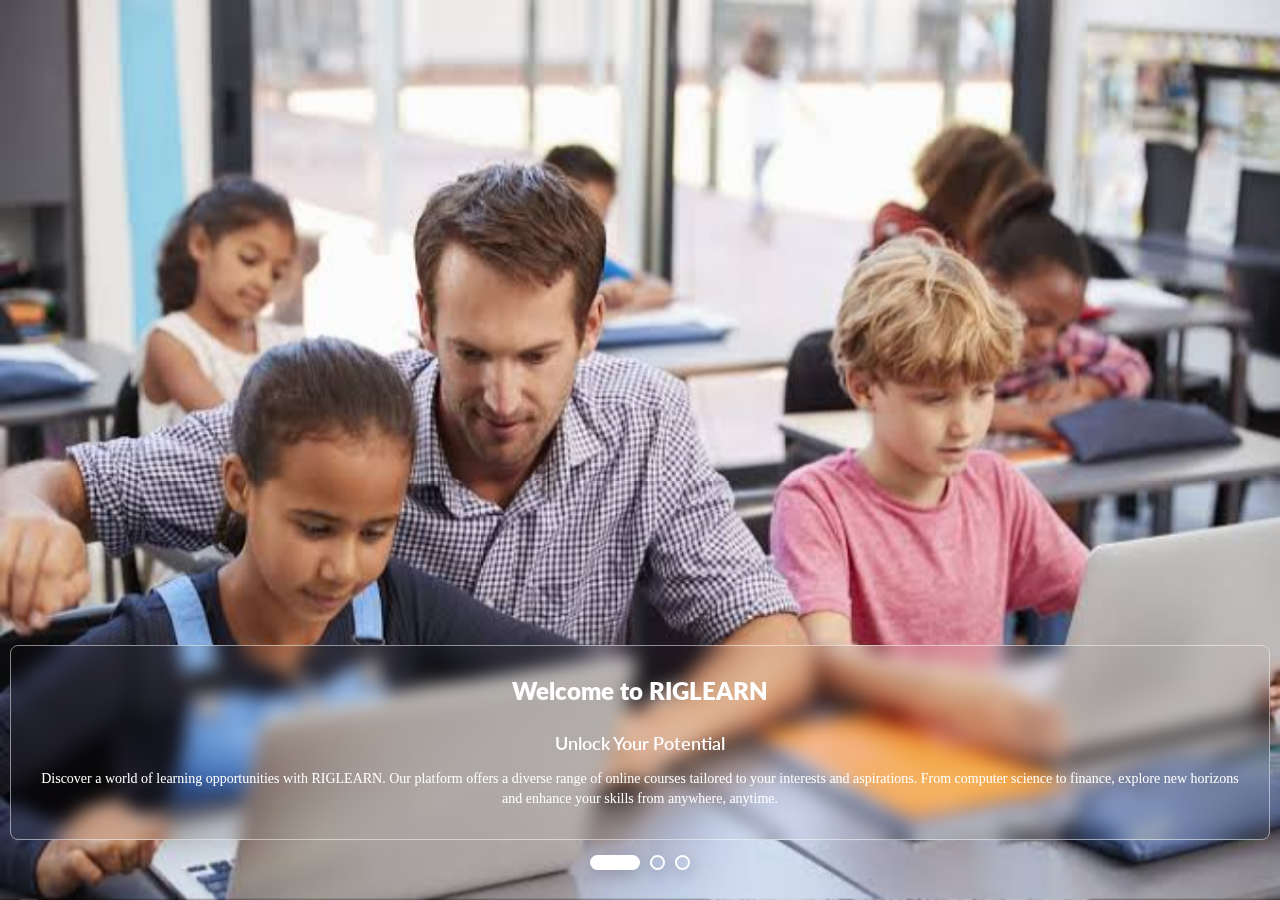
<file: login.html>
<!DOCTYPE html>
<html lang="en">
<head>
    <meta charset="UTF-8">
    <meta name="viewport" content="width=device-width, initial-scale=1.0">
    <link rel="stylesheet" type="text/css" href="./static/css/bootstrap.min.css">
    <link rel="stylesheet" type="text/css" href="./static/css/fontawesome.css">
    <link rel="stylesheet" type="text/css" href="./static/css/rigan.css">
    <link rel="stylesheet" type="text/css" href="./static/themes/w-theme-blue.css">
    <link rel="stylesheet" type="text/css" href="./dist/semantic.min.css">
    <link rel="stylesheet" type="text/css" href="./static/css/owl.carousel.min.css">
    <link rel="stylesheet" type="text/css" href="./static/css/sweetalert.min.css">
    <link rel="stylesheet" type="text/css" href="./static/css/login.css">
    <script src="./static/module/swif.js"></script>
    <script src="./dist/jquery.min.js"></script>
    <script src="./static/js/bootstrap.min.js"></script>
    <script src="./static/js/owl.carousel.min.js"></script>
    <script src="./static/js/sweetalert.min.js"></script>
    <script src="./dist/semantic.min.js"></script> 
    <title></title>
    <!-- Templates -->
    <template id="404">
        <?include: "templates/_parts/404.html"?><?end?>
    </template>

    <!-- Home -->
    <template id="home">
      <div class="owl-carousel dash">
        <div class="slider-con">
          <img src="./static/image/slide1.jpeg" alt="">
          <div class="slider-text w-text-white">
            <h2 class="w-bold-xx">Welcome to RIGLEARN</h2>
            <h3 class="w-bold-x">Unlock Your Potential</h3>
            <p>
              Discover a world of learning opportunities with RIGLEARN. 
              Our platform offers a diverse range of online courses tailored to your interests and aspirations. 
              From computer science to finance, explore new horizons and enhance your skills from anywhere, anytime.
            </p>
          </div>
        </div>
        <div class="slider-con">
          <img src="./static/image/slide2.jpeg" alt="">
          <div class="slider-text w-text-black">
            <h2 class="w-bold-xx">Why Choose RIGLEARN?</h2>
            <h3 class="w-bold-x">Empower Yourself</h3>
            <p>
              Join a community of learners and experts dedicated to continuous growth and development. 
              with RIGLEARN, you gain access to high-quality courses, flexible learning options, and personalized guidance. 
              Elevate your career, expand your knowledge, and unleash your potential with us.
            </p>
          </div>
        </div>
        <div class="slider-con">
          <img src="./static/image/slide3a.jpeg" alt="">
          <div class="slider-text w-text-white">
            <h2 class="w-bold-xx">Start Your Learning Journey</h2>
            <h3 class="w-bold-x">Experience Excellence</h3>
            <p>
              Ready to embark on your learning adventure? Sign up today and dive into a world of knowledge and opportunity. 
              With intuitive interfaces, interactive content, and supportive instructors, RIGLEARN makes learning engaging and rewarding. 
              Take the first step towards a brighter future.
            </p>

            <div class="action-btns">
              <a href="#register" class="action-btn1">REGISTER NOW</a>
              <a href="#login" class="action-btn2">LOGIN</a>
            </div>
            
          </div>
        </div>
    </div>
    <script>
      $(".dash").owlCarousel({
        margin: 20,
        loop: false,
        autoplay: false,
        autoplayTimeout: 5000,
        autoplayHoverPause: true,
        responsive: {
          0:{
          items:1,
          nav: false
          },
          600:{
          items:1,
          nav: false
          },
          1300:{
          items:2,
          nav: false
          }
        }
      });
    </script>
    </template>
    <!-- login -->
  <template id="login">
    <div class="row">
        <div class="login-form col-12 col-sm-12 col-md-6 col-lg-5 col-xl-5">   
          <div class="wrapper">
                      <form class="admin-login-form" action="#">
                        <h2>Login</h2>
                          <div class="input-field">
                          <input type="text" id="admin-username" required>
                          <label>Enter Your Username</label>
                        </div>
                        <div class="input-field">
                          <input type="password" id="admin-password" required>
                          
                          <label>Enter your password</label>
                        </div>
                        <p class="mt-2 w-text-yellow" id="admin_err"></p>
                        <div class="forget">
                          <label for="remember">
                            <input type="checkbox" id="remember">
                            <p>Remember me</p>
                          </label>
                          <a href="#forgot_password">Forgot password?</a>
                        </div>
                        <button type="submit" class="login-btn">Log In</button>
                        <div class="register">
                          <p>Don't have an account? <a href="#register">Create Account</a></p>
                        </div>
                      </form>
          </div>
            
        </div>
    </div>
    <script>
        $('.view-pass').click(function() {
            var input = $(this).siblings('input');
            if(input.attr('type') == 'password') {
                input.attr('type', 'text');
                $(this).children('span').html(`<i class="fa fa-eye-slash"></i>`)
            }
            else {
                input.attr('type', 'password')
                $(this).children('span').html(`<i class="fa fa-eye"></i>`)
            }
        })
        
        $('.admin-login-form').submit(function(e) {
            e.preventDefault();
            authenticate();
        })
  
    </script>
  </template>

  <!-- forgot password -->
  <template id="forgot_password">
    <div class="row">
        <div class="login-form col-12 col-sm-12 col-md-6 col-lg-5 col-xl-5">   
          <div class="wrapper">
                      <form class="forgot-password-form" action="#">
                        <h2>Forgot Password</h2>
                          <div class="input-field">
                          <input type="text" id="forg-email" required>
                          <label>Enter Your Email</label>
                        </div>
                        <button type="submit" class="forgot-btn">Reset Password</button>
                      </form>
          </div>
            
        </div>
    </div>
    <script>
        
        $('.forgot-password-form').submit(function(e) {
            e.preventDefault();
            forgotPassword();
        })
  
    </script>
  </template>

  <!-- login -->
  <template id="register">
    <div class="row">
        <div class="login-form col-12 col-sm-12 col-md-6 col-lg-5 col-xl-5">
              
                    <form class="register-form">
                      <h2>Sign Up</h2>
                        <div class="input-group mb-3">
                            <input type="text" class="form-control" id="f-name" placeholder="First Name" required>
                        </div>
                        <div class="input-group mb-3">
                            <input type="text" class="form-control" id="l-name" placeholder="Last Name" required>
                        </div>
                        <div class="input-group mb-3">
                            <input type="email" class="form-control" id="email" placeholder="Email" required>
                        </div>
                        <div class="input-group mb-3">
                          <input type="text" class="form-control" id="reg-username" placeholder="Username" required>
                          <p class="mt-2 w-text-red" id="user_err"></p>
                        </div>
                        <div class="input-group mb-3">
                            <input type="password" class="form-control" id="reg-pass" placeholder="Password" required>
                            <div class="input-group-append view-pass">
                                <span class="input-group-text w-padding"><i class="fa fa-eye"></i></span>
                            </div>
                            <p class="mt-2 w-text-red" id="pass_err"></p>
                        </div>
                        <div class="input-group mb-3">
                            <input type="password" class="form-control" id="cpass" placeholder="Confirm Password" required>
                            <div class="input-group-append view-pass">
                                <span class="input-group-text w-padding"><i class="fa fa-eye"></i></span>
                            </div>
                            
                        </div>
                        <p class="mt-2 w-text-red" id="cpass_err"></p>
                        <p class="mt-2 w-text-red" id="register_err"></p>
                        <button type="submit" class="register-btn btn btn-block btn-primary">Create Account</button>
                        <p class="mt-2">Already A Member? <a href="#login">Log In</a></p>
                    </form>

        </div>
    </div>
    <script>
        $('.view-pass').click(function() {
            var input = $(this).siblings('input');
            if(input.attr('type') == 'password') {
                input.attr('type', 'text')
                $(this).children('span').html(`<i class="fa fa-eye-slash"></i>`)
            }
            else {
                input.attr('type', 'password')
                $(this).children('span').html(`<i class="fa fa-eye"></i>`)
            }
        });
        $('.register-form').submit(function(e) {
            e.preventDefault();
            register();
        })
    </script>
  </template>


    <!-- Routes -->
<!-- homepage -->
<template route="/">
    <?use-template: "home"?>
  </template>
  <template route="/login">
    <?use-template: "login"?>
  </template>
  <template route="/register">
    <?use-template: "register"?>
  </template>
  <template route="/forgot_password">
    <?use-template: "forgot_password"?>
  </template>
    <script>
        var on = XJSX.event.on,
        emit = XJSX.event.emit;
        emit("hashchange");
    </script>
</head>
<body>
    <script>
        if(localStorage.api_key) {
            location.href = './';
        }
    </script>
    <div class="alert alert-danger net-alert alert-dismissible">
      <button type="button" class="close" data-dismiss="alert">&times;</button>
      <strong>Error!</strong> There seems to be a problem with your internet connection.
    </div>
    <?on: "hashchange"?>

<?eval:
"var hash=location.hash
hash=hash.replace(/^\/?#\/?|^/img,'/')
var page=document.querySelector(`template[route='${hash}']`)||'404';"?>

<?use-template: page?>
<?end?>

    <script src="./static/js/functions.js"></script>
    <script src="./static/js/login.js"></script>
    
</body>
</html>
</file>
<file: static/css/rigan.css>
﻿/* whizzy.css 2.07 July 2022 by Hassan whizzyDoc */
 
/* Contains stylings on:
1. layouts (line 25)
2. link styling (line 43)
3. text formatting (line 52)
4. input types and button styling (line 99)

*/
html {
    box-sizing:border-box
}
*, *:before, *:after {
    box-sizing:inherit
}

html {
    -ms-text-size-adjust:100%;
    -webkit-text-size-adjust:100%
}
body {
    margin:0
}

/* Layouts */
article, aside, details, figcaption, figure, footer, header,  main, menu, nav, section, summary {
    display:block
}
audio, canvas, progress, video {
    display:inline-block
}
progress {
    vertical-align:baseline
}
audio:not([controls]) {
    display:none;
    height:0
}
[hidden], template {
    display:none
}

/* Link Styling */
a {
    background-color:transparent;
    -webkit-text-decoration-skip:objects
}
a:active, a:hover {
    outline-width:0
}

/* Text Formatting */
abbr[title] {
    border-bottom:none;
    text-decoration:underline;
    text-decoration:underline dotted
}
dfn {
    font-style:italic
}
mark {
    background:#ff0;
    color:#000
}
small {
    font-size:80%
}
sub, sup {
    font-size:75%;
    line-height:0;
    position:relative;
    vertical-align:baseline
}
sub {
    bottom:-0.25em
}
sup {
    top:-0.5em
}
figure {
    margin:1em 40px
}
img {
    border-style:none
} 
svg:not(:root) {
    overflow:hidden
}
code, kbd, pre, samp {
    font-family:monospace, monospace;
    font-size:1em
}
hr {
    box-sizing:content-box;
    height:0;
    overflow:visible
}

/* Input types and Button Styling */
button, input, select, textarea {
    font:inherit;
    margin:0;
}
optgroup {
    font-weight:bold;
}
button, input{
    overflow:visible;
}
button, select {
    text-transform:none;
}
button,html[type=button],[type=reset],[type=submit] {
    -webkit-appearance:button;
}
button::-moz-focus-inner, [type=button]::-moz-focus-inner, [type=reset]::-moz-focus-inner, [type=submit]::-moz-focus-inner {
    border-style:none;
    padding:0
}
button:-moz-focusring, [type=button]:-moz-focusring, [type=reset]:-moz-focusring, [type=submit]:-moz-focusring {
    outline:1px dotted ButtonText;
}
fieldset {
    border:1px solid #c0c0c0;
    margin:0 2px;
    padding:.35em .625em .75em
}
legend {
    color:inherit;
    display:table;
    max-width:100%;
    padding:0;
    white-space:normal
}
textarea {
    overflow:auto
}
[type=checkbox],[type=radio] {
    padding:0
}
[type=number]::-webkit-inner-spin-button,[type=number]::-webkit-outer-spin-button {
    height:auto
}
[type=search] {
    -webkit-appearance:textfield;
    outline-offset:-2px
}
[type=search]::-webkit-search-cancel-button,[type=search]::-webkit-search-decoration {
    -webkit-appearance:none
}
::-webkit-input-placeholder {
    color:inherit;
    opacity:0.54
}
::-webkit-file-upload-button {
    -webkit-appearance:button;
    font:inherit
}

html, body {
    font-family:Verdana,sans-serif;
    font-size:15px;
    line-height:1.5
}
html {
    overflow-x:hidden
}

/* Header Stylings */
h1,h2,h3,h4,h5,h6,.w-slim,.w-wide {
    font-family:"Segoe UI",Arial,sans-serif;
}
h1, .h1 {
    font-size:36px
}
h2, .h2 {
    font-size:30px
}
h3, .h3 {
    font-size:24px
}
h4, h4 {
    font-size:20px
}
h5 {
    font-size:18px
}
h6 {
    font-size:16px
}
.w-serif {
    font-family:"Times New Roman",Times,serif;
}
.w-bold {
    font-weight: 500;
}
.w-bold-x {
    font-weight: 600;
}
.w-bold-xx {
    font-weight: 800;
}
h1, h2, h3, h4, h5, h6 {
    font-weight:400;
    margin:10px 0
}
.w-wide {
    letter-spacing:4px
}
.w-wide-x {
    letter-spacing:8px;
}
.w-wide-xx {
    letter-spacing:12px;
}
.w-wide-xxx {
    letter-spacing:20px;
}

h1 a, h2 a, h3 a, h4 a, h5 a, h6 a {
    font-weight:inherit;
}
hr {
    border:0;
    border-top:1px solid #eee;
    margin:20px 0
}

/* for images */
img {
    margin-bottom:-5px
}
a {
    color:inherit
}
.w-image {
    max-width:100%;
    height:auto;
}

/* for tables */
.w-table, .w-table-all {
    border-collapse:collapse;
    border-spacing:0;
    width:100%;
    display:table;
}
.w-table-all {
    border:1px solid #ccc;
}
.w-bordered tr, .w-table-all tr {
    border-bottom:1px solid #ddd;
}
.w-striped tbody tr:nth-child(even) {
    background-color:#f1f1f1;
}
.w-table-all tr:nth-child(odd) {
    background-color:#fff;
}
.w-table-all tr:nth-child(even) {
    background-color:#f1f1f1;
}
.w-hoverable tbody tr:hover, .w-ul.w-hoverable li:hover {
    background-color:#ccc;
}
.w-centered tr th, .w-centered tr td {
    text-align:center;
}
.w-table td,  .w-table th, .w-table-all td, .w-table-all th {
    padding:8px 8px;
    display:table-cell;
    text-align:left;
    vertical-align:top;
}
.w-table th:first-child, .w-table td:first-child, .w-table-all th:first-child, .w-table-all td:first-child {
    padding-left:16px;
}

/* Buttons Styling*/
.w-btn, .w-btn-block, .w-button {
    border:none;
    display:inline-block;
    outline:0;
    padding:6px 16px;
    vertical-align:middle;
    overflow:hidden;
    text-decoration:none!important;
    color:#fff;
    background-color:#000;
    text-align:center;
    cursor:pointer;
    white-space:nowrap;
}
.w-btn a {
    background: transparent;
}
.w-btn:hover, .w-btn-block:hover, .w-btn-floating:hover, .w-btn-floating-large:hover {
    box-shadow:0 8px 16px 0 rgba(0,0,0,0.2), 0 6px 20px 0 rgba(0,0,0,0.19);
}
.w-button {
    color:#000;
    background-color:#f1f1f1;
    padding:8px 16px
}
.w-button:hover {
    color:#000!important;
    background-color:#ccc!important;
}
.w-btn, .w-btn-floating, .w-btn-floating-large, .w-closenav, .w-opennav, .w-btn-block, .w-button {
    -webkit-touch-callout:none;
    -webkit-user-select:none;
    -khtml-user-select:none;
    -moz-user-select:none;
    -ms-user-select:none;
    user-select:none;
}   
.w-btn-floating, .w-btn-floating-large {
    display:inline-block;
    text-align:center;
    color:#fff;
    background-color:#000;
    position:relative;
    overflow:hidden;
    z-index:1;
    padding:0;
    border-radius:50%;
    cursor:pointer;
    font-size:24px
}
.w-btn-floating {
    width:40px;
    height:40px;
    line-height:40px;
}
.w-btn-floating-large {
    width:56px;
    height:56px;
    line-height:56px
}
.w-disabled, .w-btn:disabled, .w-button:disabled, .w-btn-floating:disabled, .w-btn-floating-large:disabled {
    cursor:not-allowed;
    opacity:0.3;
}
.w-disabled *, :disabled * {
    pointer-events:none;
}
.w-btn.w-disabled:hover, .w-btn-block.w-disabled:hover, .w-btn:disabled:hover, .w-btn-floating.w-disabled:hover,
.w-btn-floating:disabled:hover, .w-btn-floating-large.w-disabled:hover, .w-btn-floating-large:disabled:hover {
    box-shadow:none;
}
.w-btn-group .w-btn {
    float:left;
}
.w-btn-block {
    width:100%;
}
.w-btn-bar .w-btn {
    box-shadow:none;
    background-color:inherit;
    color:inherit;
    float:left;
}
.w-btn-bar .w-btn:hover {
    background-color:#ccc;
}

/* CSS Badge Styling */
.w-badge,.w-tag,.w-sign {
    background-color:#000;
    color:#fff;
    display:inline-block;
    padding-left:8px;
    padding-right:8px;
    text-align:center;
}
.w-badge {
    border-radius:50%;
}

/* list styling */
ul.w-ul {
    list-style-type:none;
    padding:0;
    margin:0;
}
ul.w-ul li {
    padding:8px 16px;
    border-bottom:1px solid #ddd;
}
ul.w-ul li:last-child {
    border-bottom:none;
}

/* CsS Tooltip Styling*/
.w-tooltip, .w-display-container {
    position:relative;
}
.w-tooltip .w-text {
    display:none;
}
.w-tooltip:hover .w-text{
    display:inline-block;
}

/* Navigation Bar Styling */
.w-navbar {
    list-style-type:none;
    margin:0;
    padding:0;
    overflow:hidden;
}
.w-navbar li {
    float:left;
}
.w-navbar li a, .w-navitem, .w-navbar li .w-btn, .w-navbar li .w-input {
    display:block;
    padding:8px 16px;
}
.w-navbar li .w-btn, .w-navbar li .w-input {
    border:none;
    outline:none;
    width:100%;
}
.w-navbar li a:hover {
    color:#000;
    background-color:#ccc;
}
.w-navbar .w-dropdown-hover, .w-navbar .w-dropdown-click {
    position:static;
}
.w-navbar .w-dropdown-hover:hover, .w-navbar .w-dropdown-hover:first-child, .w-navbar .w-dropdown-click:hover {
    background-color:#ccc;
    color:#000;
}
.w-navbar a, .w-topnav a, .w-sidenav a, .w-dropdown-content a, .w-accordion-content a, .w-dropnav a, .w-navblock a {
    text-decoration:none!important;
}
.w-navbar .w-opennav.w-right {
    float:right!important;
}
.w-topnav {
    padding:8px 8px;
    z-index:1;
}
.w-navblock .w-dropdown-hover:hover, .w-navblock .w-dropdown-hover:first-child, .w-navblock .w-dropdown-click:hover {
    background-color:#ccc;
    color:#000;
}
.w-navblock .w-dropdown-hover, .w-navblock .w-dropdown-click {
    width:100%;
}
.w-navblock .w-dropdown-hover .w-dropdown-content, .w-navblock .w-dropdown-click .w-dropdown-content {
    min-width:100%;
}
.w-topnav a {
    padding:0 8px;
    border-bottom:3px solid transparent;
    -webkit-transition:border-bottom .25s;
    transition:border-bottom .25s;
}
.w-topnav a:hover {
    border-bottom:3px solid #fff;
}
.w-topnav .w-dropdown-hover a {
    border-bottom:0;
}
.w-opennav, .w-closenav {
    color:inherit;
}
.w-opennav:hover, .w-closenav:hover {
    cursor:pointer;
    opacity:0.8;
}
.w-btn, .w-btn-floating, .w-dropnav a, .w-btn-floating-large, .w-btn-block, .w-navbar a, .w-navblock a, .w-sidenav a,
.w-pagination li a, .w-hoverable tbody tr, .w-hoverable li, .w-accordion-content a, .w-dropdown-content a, .w-dropdown-click:hover,
.w-dropdown-hover:hover, .w-opennav, .w-closenav, .w-closebtn, *[class*="w3-hover-"] {
    -webkit-transition:background-color .25s,
    color .15s,
    box-shadow .25s,
    opacity 0.25s,
    filter 0.25s,
    border 0.15s;
    transition:background-color .25s,
    color .15s,
    box-shadow .15s,
    opacity .25s,
    filter .25s,
    border .15s;
}
.w-ripple:active {
    opacity:0.5;
}
.w-ripple {
    -webkit-transition:opacity 0s;
    transition:opacity 0s;
}
.w-sidenav, .w-sidebar {
    height:100%;
    position:relative;
    overflow-y:scroll;
    overflow-x:hidden;
}
.w-sidenav a, .w-navblock a {
    padding:4px 2px 4px 16px;
}
.w-sidenav a:hover, .w-navblock a:hover {
    color:#000;
}
.w-sidenav a, .w-dropnav a, .w-navblock a {
    display:block;
}
.w-sidenav .w-dropdown-hover:hover, .w-sidenav .w-dropdown-hover:first-child, .w-sidenav .w-dropdown-click:hover,
.w-dropnav a:hover {
    background-color:#ccc;
    color:#000;
}
.w-sidenav .w-dropdown-hover, .w-sidenav .w-dropdown-click, .w-bar-block .w-dropdown-hover, 
.w-bar-block .w-dropdown-click {
    width:100%;
}
.w-sidenav .w-dropdown-hover .w-dropdown-content, .w-sidenav .w-dropdown-click .w-dropdown-content,
.w-bar-block .w-dropdown-hover .w-dropdown-content, .w-bar-block .w-dropdown-click .w-dropdown-content {
    min-width:100%;
}
.w-bar-block .w-dropdown-hover .w-button,.w-bar-block .w-dropdown-click .w-button {
    width:100%;
    text-align:left;
    background-color:inherit;
    color:inherit;
    padding:8px 16px;
}
.w-main, #main {
    transition:margin-left .4s;
}

/* CSS Modal Styling */
.w-modal {
    z-index:3;
    display:block;
    padding-top:100px;
    position:fixed;
    left:0;
    top:0;
    width:100%;
    height:100%;
    overflow:auto;
    background-color:rgb(0,0,0);
    background-color:rgba(0,0,0,0.4);
}
.w-modal-content {
    margin:auto;
    background-color:#fff;
    position:relative;
    padding:0;
    outline:0;
    width:600px;
}
.w-closebtn {
    text-decoration:none;
    float:right;
    font-size:24px;
    font-weight:bold;
    color:inherit;
}
.w-closebtn:hover, .w-closebtn:focus {
    color:#000;
    text-decoration:none;
    cursor:pointer;
}

/* CSS Pagination Stylings */
.w-pagination {
    display:inline-block;
    padding:0;
    margin:0;
}
.w-pagination li {
    display:inline;
}
.w-pagination li a {
    text-decoration:none;
    color:#000;
    float:left;
    padding:8px 16px;
}
.w-pagination li a:hover {
    background-color:#ccc;
}

/* CSS Input Group Stylings */
.w-input-group, .w-group {
    margin-top:24px;
    margin-bottom:24px;
}
.w-input {
    padding:8px;
    display:block;
    border:none;
    border-bottom:1px solid #808080;
    width:100%;
}
.w-label {
    color:#0421c4;
}
.w-input:not(:valid)~.w3-validate {
    color:#f44336;
}
.w-select {
    padding:9px 0;
    width:100%;
    color:#000;
    border:1px solid transparent;
    border-bottom:1px solid #009688;
}
.w-select select:focus {
    color:#000;
    border:1px solid #009688;
}
.w-select option[disabled] {
    color:#009688;
}
.w-dropdown-click, .w-dropdown-hover {
    position:relative;
    display:inline-block;
    cursor:pointer;
}
.w-dropdown-hover:hover .w-dropdown-content{
    display:block;
    z-index:1;
}
.w-dropdown-hover:first-child, .w-dropdown-click:hover {
    background-color:#ccc;
    color:#000;
}
.w-dropdown-hover:hover > .w-button:first-child, .w-dropdown-click:hover > .w-button:first-child {
    background-color:#ccc;
    color:#000;
}
.w-dropdown-content {
    cursor:auto;
    color:#000;
    background-color:#fff;
    display:none;
    position:absolute;
    min-width:160px;
    margin:0;
    padding:0
}
.w-dropdown-content a{
    padding:6px 16px;
    display:block;
}
.w-dropdown-content a:hover {
    background-color:#ccc;
}

/* CSS Accordion Styling */
.w-accordion {
    width:100%;
    cursor:pointer;
}
.w-accordion-content {
    cursor:auto;
    display:none;
    position:relative;
    width:100%;
    margin:0;
    padding:0;
}
.w-accordion-content a {
    padding:6px 16px;
    display:block;
}
.w-accordion-content a:hover {
    background-color:#ccc;
}

/* CSS Progress Bar */
.w-progress-container {
    width:100%;
    height:1.5em;
    position:relative;
    background-color:#f1f1f1;
}
.w-progressbar {
    background-color:#757575;
    height:100%;
    position:absolute;
    line-height:inherit;
}

/* CSS Checkbox validation styling */
input[type=checkbox].w-check, input[type=radio].w-radio {
    width:24px;
    height:24px;
    position:relative;
    top:6px;
}
input[type=checkbox].w-check:checked+.w-validate, input[type=radio].w-radio:checked+.w-validate {
    color:#009688;
} 
input[type=checkbox].w-check:disabled+.w-validate, input[type=radio].w-radio:disabled+.w-validate {
    color:#aaa;
}

/* CSs Bar Styling */
.w-bar {
    width:100%;
    overflow:hidden;
}
.w-center .w-bar {
    display:inline-block;
    width:auto
}
.w-bar .w-bar-item {
    padding:16px 24px;
    float:left;
    background-color:inherit;
    color:inherit;
    width:auto;
    border:none;
    outline:none;
    display:block;
}
.w-bar .w-dropdown-hover, .w-bar .w-dropdown-click{
    position:static;
    float:left;
}
.w-bar .w-button {
    background-color:inherit;
    color:inherit;
    white-space:normal;
}
.w-bar-block .w-bar-item {
    width:100%;
    display:block;
    padding:8px 16px;
    text-align:left;
    background-color:inherit;
    color:inherit;
    border:none;
    outline:none;
    white-space:normal;
    float:none;
}
.w-bar-block.w-center .w-bar-item {
    text-align:center;
}
.w-block {
    display:block;
    width:100%;
}

/* CSS Responsive Layout Design */
[class*="col-"] {
    float: left;
 }
 .row::after {
    content: "";
    display: block;
    clear: both;
 }
 .column {
    display: flex;
    flex-direction: column;
 }
@media only screen and (max-width: 600px) {
    .col-sm-1 { width: 8.33333333% }
    .col-sm-2 { width: 16.66666667% }
    .col-sm-3 { width: 25% }
    .col-sm-4 { width: 33.33333333% }
    .col-sm-5 { width: 41.66666667% }
    .col-sm-6 { width: 50% }
    .col-sm-7 { width: 58.33333333% }
    .col-sm-8 { width: 66.66666667% }
    .col-sm-9 { width: 75% }
    .col-sm-10 { width: 83.33333333% }
    .col-sm-11 { width: 91.66666667% }
    .col-sm-12 { width: 100% }
}
 @media only screen and (max-width: 768px) {
    .col-md-1 { width: 8.33333333% }
    .col-md-2 { width: 16.66666667% }
    .col-md-3 { width: 25% }
    .col-md-4 { width: 33.33333333% }
    .col-md-5 { width: 41.66666667% }
    .col-md-6 { width: 50% }
    .col-md-7 { width: 58.33333333% }
    .col-md-8 { width: 66.66666667% }
    .col-md-9 { width: 75% }
    .col-md-10 { width: 83.33333333% }
    .col-md-11 { width: 91.66666667% }
    .col-md-12 { width: 100% }
 }
 @media only screen and (min-width: 768px) {
    .col-l-1 { width: 8.33333333% }
    .col-l-2 { width: 16.66666667% }
    .col-l-3 { width: 25% }
    .col-l-4 { width: 33.33333333% }
    .col-l-5 { width: 41.66666667% }
    .col-l-6 { width: 50% }
    .col-l-7 { width: 58.33333333% }
    .col-l-8 { width: 66.66666667% }
    .col-l-9 { width: 75% }
    .col-l-10 { width: 83.33333333% }
    .col-l-11 { width: 91.66666667% }
    .col-l-12 { width: 100% }
 }

.w-responsive {
    overflow-x:auto;
}
.w-container:after, .w-container:before, .w-panel:after, .w-panel:before, .w-row:after, .w-row:before,
.w-row-padding:after, .w-row-padding:before, .w-cell-row:before, .w-cell-row:after, .w-topnav:after,
.w-topnav:before, .w-clear:after, .w-clear:before, .w-btn-group:before, .w-btn-group:after,
.w-btn-bar:before, .w-btn-bar:after, .w-bar:before, .w-bar:after {
    content:"";
    display:table;
    clear:both;
}
.w-col, .w-half, .w-third, .w-twothird, .w-threequarter, .w-quarter {
    float:left;
    width:100%;
}
.w-col.s1 {width:8.33333%}
.w-col.s2 {width:16.66666%}
.w-col.s3 {width:24.99999%}
.w-col.s4 {width:33.33333%}
.w-col.s5 {width:41.66666%}
.w-col.s6 {width:49.99999%}
.w-col.s7 {width:58.33333%}
.w-col.s8 {width:66.66666%}
.w-col.s9 {width:74.99999%}
.w-col.s10 {width:83.33333%}
.w-col.s11 {width:91.66666%}
.w-col.s12, .w-half, .w-third, .w-twothird, .w-threequarter, .w-quarter {width:99.99999%}

@media (min-width:601px) {
.w-col.m1 {width:8.33333%}
.w-col.m2 {width:16.66666%}
.w-col.m3,.w-quarter {width:24.99999%}
.w-col.m4, .w-third {width:33.33333%}
.w-col.m5 {width:41.66666%}
.w-col.m6, .w-half {width:49.99999%}
.w-col.m7 {width:58.33333%}
.w-col.m8,.w-twothird {width:66.66666%}
.w3-col.m9,.w3-threequarter {width:74.99999%}
.w3-col.m10 {width:83.33333%}
.w3-col.m11 {width:91.66666%}
.w3-col.m12 {width:99.99999%}
}
@media (min-width:993px) {
.w-col.l1 {width:8.33333%}
.w-col.l2 {width:16.66666%}
.w-col.l3,.w-quarter {width:24.99999%}
.w-col.l4, .w-third {width:33.33333%}
.w-col.l5 {width:41.66666%}
.w-col.l6, .w-half {width:49.99999%}
.w-col.l7 {width:58.33333%}
.w-col.l8,.w-twothird {width:66.66666%}
.w-col.l9, .w-threequarter {width:74.99999%}
.w-col.l10 {width:83.33333%}
.w-col.l11 {width:91.66666%}
.w-col.l12 {width:99.99999%}
}
.w-content {
    max-width:980px;
    margin:auto;
}
.w-rest {
    overflow:hidden;
}
.w-layout-container, .w-cell-row {
    display:table;
    width:100%;
}
.w-layout-row {
    display:table-row;
}
.w-layout-cell, .w-layout-col, .w-cell {
    display:table-cell;
}
.w-layout-top, .w-cell-top {
    vertical-align:top;
}
.w-layout-middle, .w-cell-middle {
    vertical-align:middle;
}
.w-layout-bottom, .w-cell-bottom {
    vertical-align:bottom;
}

/* CSS Hide/Show Elements */
.w-hide {
    display:none!important;
}
.w-show-block, .w-show, .w-block {
    display:block!important;
}
.w-show-inline-block {
    display:inline-block!important;
}

/* Responsive CSS Modal Nav Styling */
@media (max-width:600px) {
    .w-modal-content {
        margin:0 10px;
        width:auto!important;
    }
    .w-modal {
        padding-top:30px;
    }
    .w-topnav a{
        display:block;
    }
    .w-navbar li:not(.w-opennav) {
        float:none; width:100%!important;
    }
    .w-navbar li.w-right {
        float:none!important;
    }
    .w-topnav .w-dropdown-hover .w-dropdown-content, .w-navbar .w-dropdown-click .w-dropdown-content,
    .w-navbar .w-dropdown-hover .w-dropdown-content, .w-dropdown-hover.w-mobile .w-dropdown-content,
    .w-dropdown-click.w-mobile .w-dropdown-content {
        position:relative;
    }	
    .w-topnav, .w-navbar {
        text-align:center;
    }
    .w-hide-small {
        display:none!important;
    }
    .w-layout-col, .w-mobile {
        display:block;
        width:100%!important;
    }
    .w-bar-item.w-mobile, .w-dropdown-hover.w-mobile, .w-dropdown-click.w-mobile {
        text-align:center;
    }
    .w-dropdown-hover.w-mobile, .w-dropdown-hover.w-mobile .w-btn, .w-dropdown-hover.w-mobile .w-button,
    .w-dropdown-click.w-mobile, .w-dropdown-click.w-mobile .w-btn, .w-dropdown-click.w-mobile .w-button {
        width:100%;
    }
}
@media (max-width:768px) {
    .w-modal-content {width:500px}
    .w-modal {padding-top:50px}
}
@media (min-width:993px) {
    .w-modal-content {width:900px}
    .w-hide-large {display:none!important}
    .w-sidenav.w-collapse, .w-sidebar.w-collapse {display:block!important}
}
@media (max-width:992px) and (min-width:601px) {
    .w-hide-medium {display:none!important}
}
@media (max-width:992px) {
    .w-sidenav.w-collapse, .w-sidebar.w-collapse {display:none}
    .w-main {
        margin-left:0!important;
        margin-right:0!important
    }
}

/* CSS Position Styling */
.w-top, .w-bottom {
    position:fixed;
    width:100%;
    z-index:1;
}
.w-sticky-top, .w-sticky-bottom {
    position: sticky;
    position:-webkit-sticky;
    z-index:500;
}
.w-sticky-top {top:0;}
.w-top {top:0;}
.w-bottom {bottom:0;}
.w-overlay {
    position:fixed;
    width:100%;
    height:100%;
    top:0;
    left:0;
    right:0;
    bottom:0;
    background-color:rgba(0,0,0,0.5);
    z-index:1000;
}
.w-left {float:left!important;}
.w-right {float:right!important;}

/* CSS Size Styling */
.w-tiny {font-size:10px!important;}
.w-small {font-size:12px!important;}
.w-medium {font-size:15px!important;}
.w-large {font-size:18px!important;}
.w-xlarge {font-size:24px!important;}
.w-xxlarge {font-size:36px!important}
.w-xxxlarge {font-size:48px!important;}
.w-jumbo {font-size:64px!important;}

/* CSS Align & Display */
.w-vertical {
    word-break:break-all;
    line-height:1;
    text-align:center;
    width:0.6em;
}
.w-left-align {
    text-align:left!important;
}
.w-right-align {
    text-align:right!important;
}
.w-justify {
    text-align:justify!important;
}
.w-center {
    text-align:center!important;
}
.w-display-topleft {
    position:absolute;
    left:0;
    top:0;
}
.w-display-topright {
    position:absolute;
    right:0;
    top:0;
}
.w-display-bottomleft {
    position:absolute;
    left:0;
    bottom:0;
}
.w-display-bottomright {
    position:absolute;
    right:0;
    bottom:0;
}
.w-display-middle {
    position:absolute;
    top:50%;
    left:50%;
    transform:translate(-50%,-50%);
    -ms-transform:translate(-50%,-50%);
}
.w-display-left {
    position:absolute;
    top:50%;
    left:0%;
    transform:translate(0%,-50%);
    -ms-transform:translate(-0%,-50%);
}
.w-display-right {
    position:absolute;
    top:50%;
    right:0%;
    transform:translate(0%,-50%);
    -ms-transform:translate(0%,-50%);
}
.w-display-topmiddle {
    position:absolute;
    left:50%;
    top:0;
    transform:translate(-50%,0%);
    -ms-transform:translate(-50%,0%);
}
.w-display-bottommiddle {
    position:absolute;
    left:50%;
    bottom:0;
    transform:translate(-50%,0%);
    -ms-transform:translate(-50%,0%);
}
.w-display-container:hover .w3-display-hover {
    display:block;
}
.w-display-container:hover span.w-display-hover {
    display:inline-block;
}
.w-display-hover {
    display:none;
}
.w-display-position {
    position:absolute;
}

/* CSS Flex Display */
.w-flex, .w-flex-wrap, .w-flex-around, .w-flex-between {
    display: flex;
    width:100%;
    position:relative;
}
.w-flex .w-flex-item, .w-flex-wrap .w-flex-item {
    position:relative;
}
.w-flex-wrap {
    flex-wrap: wrap;
}
.w-flex-around {
    justify-content:space-around;
}
.w-flex-center {
    justify-content:center;
}
.w-flex-start {
    justify-content:flex-start;
}
.w-flex-end {
    justify-content:flex-end;
}
.w-flex-between {
    justify-content:space-between;
}
.w-align-start {align-items:flex-start;}
.w-align-end {align-items:flex-end;}
.w-align-center {align-items:center;}


/* CSS Rounded Corners & Shapes */
.w-circle {border-radius:50%!important;}
.w-round-small {border-radius:2px!important}
.w-round, .w-round-medium {border-radius:4px!important}
.w-round-large {border-radius:8px!important}
.w-round-xlarge {border-radius:16px!important}
.w-round-xxlarge {border-radius:32px!important}
.w-round-jumbo {border-radius:64px!important}

/*CSS Border Styling*/
.w-border-0 {border:0!important}
.w-border {border:1px solid #ccc!important}
.w-border-top {border-top:1px solid #ccc!important}
.w-border-bottom {border-bottom:1px solid #ccc!important}
.w-border-left {border-left:1px solid #ccc!important}
.w-border-right {border-right:1px solid #ccc!important}

/* CSS Margin Styling */
.w-margin {margin:16px!important}
.w-margin-0 {margin:0!important}
.w-margin-top {margin-top:16px!important}
.w-margin-bottom {margin-bottom:16px!important}
.w-margin-left {margin-left:8px!important}
.w-margin-right {margin-right:8px!important}
.w-section {
    margin-top:16px!important;
    margin-bottom:16px!important;
}

/* CSS Padding Styling */
.w-padding-tiny {padding:2px 4px!important}
.w-padding-small {padding:4px 8px!important}
.w-padding-medium, .w-padding, .w-form {padding:8px 16px!important}
.w-padding-large {padding:12px 24px!important}
.w-padding-xlarge {padding:16px 32px!important}
.w3-padding-xxlarge{padding:24px 48px!important}.w3-padding-jumbo{padding:32px 64px!important}
.w-padding-4 {
    padding-top:4px!important;
    padding-bottom:4px!important;
}
.w-padding-8 {
    padding-top:8px!important;
    padding-bottom:8px!important;
}
.w-padding-12 {
    padding-top:12px!important;
    padding-bottom:12px!important;
}
.w-padding-16 {
    padding-top:16px!important;
    padding-bottom:16px!important;
}
.w-padding-24 {
    padding-top:24px!important;
    padding-bottom:24px!important
}
.w-padding-32{
    padding-top:32px!important;
    padding-bottom:32px!important
}
.w-padding-48{padding-top:48px!important;padding-bottom:48px!important}
.w-padding-64{padding-top:64px!important;padding-bottom:64px!important}
.w-padding-128{padding-top:128px!important;padding-bottom:128px!important}
.w-padding-0{padding:0!important}
.w-padding-top {padding-top:8px!important}
.w-padding-bottom {padding-bottom:8px!important}
.w-padding-left {padding-left:16px!important}
.w-padding-right {padding-right:16px!important}
.w-topbar {border-top:6px solid #ccc!important}
.w-bottombar {border-bottom:6px solid #ccc!important}
.w-leftbar {border-left:6px solid #ccc!important}
.w-rightbar {border-right:6px solid #ccc!important}
.w-row-padding, .w-row-padding>.w-half, .w-row-padding>.w-third, .w-row-padding>.w-twothird,
.w-row-padding>.w-threequarter,.w-row-padding>.w-quarter,.w-row-padding>.w-col {
    padding:0 8px;
}

/*CSS Panel & Cards */
.w-container {padding:0.01em 16px}
.w-panel {
    padding:0.01em 16px;
    margin-top:16px!important;
    margin-bottom:16px!important
}
.w-example {
    background-color:#f1f1f1;
    padding:0.01em 16px
}
.w-code, .w-codespan {
    font-family:Consolas,"courier new";
    font-size:16px
}
.w-code {
    line-height:1.4;
    width:auto;
    background-color:#fff;
    padding:8px 12px;
    border-left:4px solid #4CAF50;
    word-wrap:break-word
}
.w-codespan {
    color:crimson;
    background-color:#f1f1f1;
    padding-left:4px;
    padding-right:4px;
    font-size:110%;
}
.w-example, .w-code {margin:20px 0}
.w-card, .w-card-2, .w-example {
    box-shadow:0 2px 4px 0 rgba(0,0,0,0.16), 0 2px 10px 0 rgba(0,0,0,0.12)!important;
}
.w-card-4, .w-hover-shadow:hover {
    box-shadow:0 4px 8px 0 rgba(0,0,0,0.2), 0 6px 20px 0 rgba(0,0,0,0.19)!important;
}
.w-card-8 {
    box-shadow:0 8px 16px 0 rgba(0,0,0,0.2), 0 6px 20px 0 rgba(0,0,0,0.19)!important;
}
.w-card-12 {
    box-shadow:0 12px 16px 0 rgba(0,0,0,0.24), 0 17px 50px 0 rgba(0,0,0,0.19)!important;
}
.w-card-16 {
    box-shadow:0 16px 24px 0 rgba(0,0,0,0.22), 0 25px 55px 0 rgba(0,0,0,0.21)!important;
}
.w-card-24 {
    box-shadow:0 24px 24px 0 rgba(0,0,0,0.2), 0 40px 77px 0 rgba(0,0,0,0.22)!important;
}

/*CSS Animation Styling */
.w-spin {
    animation:w-spin .5s linear;
    -webkit-animation:w-spin .5s linear;
}
@-webkit-keyframes w-spin {
    0% {
        -webkit-transform:rotate(0deg);
        transform:rotate(0deg);
    }
    100% {
        -webkit-transform:rotate(180deg);
        transform:rotate(180deg);
    }
}
@keyframes w-spin {
    0% {
        -webkit-transform:rotate(0deg);
        transform:rotate(0deg)
    }
    100% {
        -webkit-transform:rotate(180deg);
        transform:rotate(180deg)
    }
}
.w-animate-fading {
    -webkit-animation:fading 6s infinite;
    animation:fading 6s infinite;
}
@-webkit-keyframes fading {
    0% {opacity:0}
    50% {opacity:1}
    100% {opacity:0}
}
@keyframes fading {
    0% {opacity:0}
    50% {opacity:1}
    100% {opacity:0}
}
.w-animate-opacity {
    -webkit-animation:opac 1s;
    animation:opac 1s;
}
@-webkit-keyframes opac {
    from {opacity:0}
    to{opacity:1}
}
@keyframes opac {
    from{opacity:0}
    to{opacity:1}
}
.w-animate-top {
    position:relative;
    -webkit-animation:animatetop 0.5s;
    animation:animatetop 0.5s;
}
@-webkit-keyframes animatetop {
    from {top:-300px; opacity:0;} 
    to {top:0; opacity:1}
}
@keyframes animatetop {
    from {top:-300px; opacity:0}
    to {top:0; opacity:1;}
}
.w-animate-left {
    position:relative;
    -webkit-animation:animateleft 0.5s;
    animation:animateleft 0.5s;
}
@-webkit-keyframes animateleft {
    from {left:-300px; opacity:0}
    to {left:0; opacity:1}
}
@keyframes animateleft {
    from {left:-300px; opacity:0}
    to {left:0; opacity:1}
}
.w-animate-right {
    position:relative;
    -webkit-animation:animateright 0.5s;
    animation:animateright 0.5s;
}
@-webkit-keyframes animateright {
    from {right:-300px; opacity:0}
    to{right:0; opacity:1}
 }
@keyframes animateright {
    from {right:-300px; opacity:0}
    to {right:0; opacity:1}
}
.w-animate-bottom {
    position:relative;
    -webkit-animation:animatebottom 0.5s;
    animation:animatebottom 0.5s;
}
@-webkit-keyframes animatebottom {
    from {bottom:-300px; opacity:0}
    to {bottom:0px; opacity:1}
}
@keyframes animatebottom {
    from {bottom:-300px; opacity:0;
    }
    to {bottom:0; opacity:1;
    }
}
.w-animate-zoom {
    -webkit-animation:animatezoom 0.6s;
    animation:animatezoom 0.6s;
}
@-webkit-keyframes animatezoom {
    from {-webkit-transform:scale(0)}
    to{-webkit-transform:scale(1)}
}
@keyframes animatezoom {
    from {transform:scale(0)}
    to{transform:scale(1)}
}
.w-animate-input {
    -webkit-transition:width 0.4s ease-in-out;
    transition:width 0.4s ease-in-out;
}
.w-animate-input:focus {width:100%!important}

/* CSS Opacity and Grayscale*/
.w-opacity, .w-hover-opacity:hover {
    opacity:0.60;
    -webkit-backface-visibility:hidden;
}
.w-opacity-off, .w-hover-opacity-off:hover {
    opacity:1;
    -webkit-backface-visibility:hidden;
}
.w-opacity-max {
    opacity:0.25;
    -webkit-backface-visibility: hidden;
}
.w-opacity-min {
    opacity:0.75;
    -webkit-backface-visibility: hidden;
}
.w-greyscale-max, .w-grayscale-max, .w-hover-greyscale:hover, .w3-hover-grayscale:hover {
    -webkit-filter:grayscale(100%);
    filter:grayscale(100%);
}
.w-greyscale, .w-grayscale {
    -webkit-filter:grayscale(75%);
    filter:grayscale(75%);
}
.w-greyscale-min, .w-grayscale-min {
    -webkit-filter:grayscale(50%);
    filter:grayscale(50%);
}
.w-sepia {
    -webkit-filter:sepia(75%);
    filter:sepia(75%);
}
.w-sepia-max, .w-hover-sepia:hover {
    -webkit-filter:sepia(100%);
    filter:sepia(100%);
}
.w-sepia-min {
    -webkit-filter:sepia(50%);
    filter:sepia(50%);
}

/* CSS Text Shadow */
.w-text-shadow {text-shadow:1px 1px 0 #444}
.w-text-shadow-white{text-shadow:1px 1px 0 #ddd}
.w-transparent{background-color:transparent!important}
.w-hover-none:hover{box-shadow:none!important;background-color:transparent!important}

/* CSS Box Colors */
.w-amber,.w-hover-amber:hover{color:#000!important;background-color:#ffc107!important}
.w-aqua,.w-hover-aqua:hover{color:#000!important;background-color:#00ffff!important}
.w-blue,.w-hover-blue:hover{color:#fff!important;background-color:#2196F3!important}
.w-light-blue,.w-hover-light-blue:hover{color:#000!important;background-color:#87CEEB!important}
.w-brown,.w-hover-brown:hover{color:#fff!important;background-color:#795548!important}
.w-cyan,.w-hover-cyan:hover{color:#000!important;background-color:#00bcd4!important}
.w-blue-grey,.w-hover-blue-grey:hover,.w-blue-gray,.w-hover-blue-gray:hover{color:#fff!important;background-color:#607d8b!important}
.w-green,.w-hover-green:hover{color:#fff!important;background-color:#4CAF50!important}
.w-light-green,.w-hover-light-green:hover{color:#000!important;background-color:#8bc34a!important}
.w-indigo,.w-hover-indigo:hover{color:#fff!important;background-color:#3f51b5!important}
.w-khaki,.w-hover-khaki:hover{color:#000!important;background-color:#f0e68c!important}
.w-lime,.w-hover-lime:hover{color:#000!important;background-color:#cddc39!important}
.w-orange,.w-hover-orange:hover{color:#000!important;background-color:#ff9800!important}
.w-deep-orange,.w-hover-deep-orange:hover{color:#fff!important;background-color:#ff5722!important}
.w-pink,.w-hover-pink:hover{color:#fff!important;background-color:#e91e63!important}
.w-purple,.w-hover-purple:hover{color:#fff!important;background-color:#9c27b0!important}
.w-deep-purple,.w-hover-deep-purple:hover{color:#fff!important;background-color:#673ab7!important}
.w-red,.w-hover-red:hover{color:#fff!important;background-color:#f44336!important}
.w-sand,.w-hover-sand:hover{color:#000!important;background-color:#fdf5e6!important}
.w-teal,.w-hover-teal:hover{color:#fff!important;background-color:#009688!important}
.w-yellow,.w-hover-yellow:hover{color:#000!important;background-color:#ffeb3b!important}
.w-white,.w-hover-white:hover{color:#000!important;background-color:#fff!important}
.w-black,.w-hover-black:hover{color:#fff!important;background-color:#000!important}
.w-grey,.w-hover-grey:hover,.w-gray,.w-hover-gray:hover{color:#000!important;background-color:#9e9e9e!important}
.w-light-grey,.w-hover-light-grey:hover,.w-light-gray,.w-hover-light-gray:hover{color:#000!important;background-color:#f1f1f1!important}
.w-dark-grey,.w-hover-dark-grey:hover,.w-dark-gray,.w-hover-dark-gray:hover{color:#fff!important;background-color:#616161!important}
.w-pale-red,.w-hover-pale-red:hover{color:#000!important;background-color:#ffdddd!important}
.w-pale-green,.w-hover-pale-green:hover{color:#000!important;background-color:#ddffdd!important}
.w-pale-yellow,.w-hover-pale-yellow:hover{color:#000!important;background-color:#ffffcc!important}
.w-pale-blue,.w-hover-pale-blue:hover{color:#000!important;background-color:#ddffff!important}

/* CSS Text Colors */
.w-text-amber,.w-hover-text-amber:hover{color:#ffc107!important}
.w-text-aqua,.w-hover-text-aqua:hover{color:#00ffff!important}
.w-text-blue,.w-hover-text-blue:hover{color:#2196F3!important}
.w-text-light-blue,.w-hover-text-light-blue:hover{color:#87CEEB!important}
.w-text-brown,.w-hover-text-brown:hover{color:#795548!important}
.w-text-cyan,.w-hover-text-cyan:hover{color:#00bcd4!important}
.w-text-blue-grey,.w-hover-text-blue-grey:hover,.w-text-blue-gray,.w-hover-text-blue-gray:hover{color:#607d8b!important}
.w-text-green,.w-hover-text-green:hover{color:#4CAF50!important}
.w-text-light-green,.w-hover-text-light-green:hover{color:#8bc34a!important}
.w-text-indigo,.w-hover-text-indigo:hover{color:#3f51b5!important}
.w-text-khaki,.w-hover-text-khaki:hover{color:#b4aa50!important}
.w-text-lime,.w-hover-text-lime:hover{color:#cddc39!important}
.w-text-orange,.w-hover-text-orange:hover{color:#ff9800!important}
.w-text-deep-orange,.w-hover-text-deep-orange:hover{color:#ff5722!important}
.w-text-pink,.w-hover-text-pink:hover{color:#e91e63!important}
.w-text-purple,.w-hover-text-purple:hover{color:#9c27b0!important}
.w-text-deep-purple,.w-hover-text-deep-purple:hover{color:#673ab7!important}
.w-text-red,.w-hover-text-red:hover{color:#f44336!important}
.w-text-sand,.w-hover-text-sand:hover{color:#fdf5e6!important}
.w-text-teal,.w-hover-text-teal:hover{color:#009688!important}
.w-text-yellow,.w-hover-text-yellow:hover{color:#d2be0e!important}
.w-text-white,.w-hover-text-white:hover{color:#fff!important}
.w-text-black,.w-hover-text-black:hover{color:#000!important}
.w-text-grey,.w-hover-text-grey:hover,.w-text-gray,.w-hover-text-gray:hover{color:#757575!important}
.w-text-light-grey,.w-hover-text-light-grey:hover,.w-text-light-gray,.w-hover-text-light-gray:hover{color:#f1f1f1!important}
.w-text-dark-grey,.w-hover-text-dark-grey:hover,.w-text-dark-gray,.w-hover-text-dark-gray:hover{color:#3a3a3a!important}

/* CSS Border Colors */
.w-border-amber,.w-hover-border-amber:hover{border-color:#ffc107!important}
.w-border-aqua,.w-hover-border-aqua:hover{border-color:#00ffff!important}
.w-border-blue,.w-hover-border-blue:hover{border-color:#2196F3!important}
.w-border-light-blue,.w-hover-border-light-blue:hover{border-color:#87CEEB!important}
.w-border-brown,.w-hover-border-brown:hover{border-color:#795548!important}
.w-border-cyan,.w-hover-border-cyan:hover{border-color:#00bcd4!important}
.w-border-blue-grey,.w-hover-border-blue-grey:hover,.w-border-blue-gray,.w-hover-border-blue-gray:hover{border-color:#607d8b!important}
.w-border-green,.w-hover-border-green:hover{border-color:#4CAF50!important}
.w-border-light-green,.w-hover-border-light-green:hover{border-color:#8bc34a!important}
.w-border-indigo,.w-hover-border-indigo:hover{border-color:#3f51b5!important}
.w-border-khaki,.w-hover-border-khaki:hover{border-color:#f0e68c!important}
.w-border-lime,.w-hover-border-lime:hover{border-color:#cddc39!important}
.w-border-orange,.w-hover-border-orange:hover{border-color:#ff9800!important}
.w-border-deep-orange,.w-hover-border-deep-orange:hover{border-color:#ff5722!important}
.w-border-pink,.w-hover-border-pink:hover{border-color:#e91e63!important}
.w-border-purple,.w-hover-border-purple:hover{border-color:#9c27b0!important}
.w-border-deep-purple,.w-hover-border-deep-purple:hover{border-color:#673ab7!important}
.w-border-red,.w-hover-border-red:hover{border-color:#f44336!important}
.w-border-sand,.w-hover-border-sand:hover{border-color:#fdf5e6!important}
.w-border-teal,.w-hover-border-teal:hover{border-color:#009688!important}
.w-border-yellow,.w-hover-border-yellow:hover{border-color:#ffeb3b!important}
.w-border-white,.w-hover-border-white:hover{border-color:#fff!important}
.w-border-black,.w-hover-border-black:hover{border-color:#000!important}
.w-border-grey,.w-hover-border-grey:hover,.w-border-gray,.w-hover-border-gray:hover{border-color:#9e9e9e!important}
.w-border-light-grey,.w-hover-border-light-grey:hover,.w-border-light-gray,.w-hover-border-light-gray:hover{border-color:#f1f1f1!important}
.w-border-dark-grey,.w-hover-border-dark-grey:hover,.w-border-dark-gray,.w-hover-border-dark-gray:hover{border-color:#616161!important}
.w-border-pale-red,.w-hover-border-pale-red:hover{border-color:#ffe7e7!important}
.w-border-pale-green,.w-hover-border-pale-green:hover{border-color:#e7ffe7!important}
.w-border-pale-yellow, .w-hover-border-pale-yellow:hover {border-color:#ffffcc!important}
.w-border-pale-blue, .w-hover-border-pale-blue:hover {border-color:#e7ffff!important}




/* Contains stylings on:
1. layouts (line 25)
2. link styling (line 43)
3. text formatting (line 52)
4. input types and button styling (line 99)

*/
</file>
<file: static/themes/w-theme-blue.css>
.w-theme-l5 {color:#000 !important; background-color:#f2f9fe !important}
.w-theme-l4 {color:#000 !important; background-color:#d2eafd !important}
.w-theme-l3 {color:#000 !important; background-color:#a6d4fa !important}
.w-theme-l2 {color:#000 !important; background-color:#79bff8 !important}
.w-theme-l1 {color:#fff !important; background-color:#4daaf6 !important}
.w-theme-d1 {color:#fff !important; background-color:#0c87eb !important}
.w-theme-d2 {color:#fff !important; background-color:#0b78d1 !important}
.w-theme-d3 {color:#fff !important; background-color:#0a69b7 !important}
.w-theme-d4 {color:#fff !important; background-color:#085a9d !important}
.w-theme-d5 {color:#fff !important; background-color:#074b83 !important}

.w-theme-light {color:#000 !important; background-color:#f2f9fe !important}
.w-theme-dark {color:#fff !important; background-color:#074b83 !important}
.w-theme-action {color:#fff !important; background-color:#074b83 !important}

.w-theme {color:#fff !important; background-color:#2196f3 !important}
.w-text-theme {color:#2196f3 !important}
.w-border-theme {border-color:#2196f3 !important}

.w-hover-theme:hover {color:#fff !important; background-color:#2196f3 !important}
.w-hover-text-theme:hover {color:#2196f3 !important}
.w-hover-border-theme:hover {border-color:#2196f3 !important}
</file>
<file: static/css/login.css>
* {
    box-sizing: border-box;
    margin: 0;
    padding: 0;
}
body {
  background: #000 url('../image/login_bg.jpeg') no-repeat fixed center;
  background-size: cover;
  min-height: 100vh;
}

/* custom scroll bar */
::-webkit-scrollbar {width: 0px !important;}
::-webkit-scrollbar-track {background: #242526;}
::-webkit-scrollbar-thumb {background: #3A3B3C;}
a {color: #fff}

.login-form {
    width: 100%;
    max-width: 450px;
    margin: auto;
    padding: 30px;
    color: #fff;

}
.login-form h3 {
    padding-left: 30px;
}
ul.nav {
    margin: auto;
    padding-left: 30px;
}
ul.nav .nav-item a {
    padding: 10px 15px;
    border: 1px solid rgba(1, 53, 95, 0.7);
    color: rgba(1, 53, 95, 1);
    border-radius: 8px;
    margin-right: 8px;
}
ul.nav .nav-item a.active {
    background: rgba(1, 53, 95, 0.7);
    color: #fff;
}

form {
    padding-top: 20px;
}
form input {
    padding: 20px !important;
    font-size: 22px;
}
form input::placeholder {color:#ccc!important}
form button {
    padding: 12px !important;
    border-radius: 15px;
}


  .wrapper {
    width: 100%;
    border-radius: 8px;
    padding: 30px;
    text-align: center;
    border: none;
    margin-top: 20px;
    border: 1px solid rgba(255, 255, 255, 0.5);
    backdrop-filter: blur(9px);
    -webkit-backdrop-filter: blur(9px);
  }
  
  .wrapper form {
    display: flex;
    flex-direction: column;
  }
  
  .login-form h2 {
    font-size: 2rem;
    margin-bottom: 20px;
    color: #fff;
    text-align: center;
  }
  .input-field {
    position: relative;
    border-bottom: 2px solid #ccc;
    margin: 15px 0;
  }
  .input-field label {
    position: absolute;
    top: 50%;
    left: 0;
    transform: translateY(-50%);
    color: #fff;
    font-size: 16px;
    pointer-events: none;
    transition: 0.15s ease;
  }
  .register-form {
    width: 100%;
    border-radius: 8px;
    padding: 30px;
    text-align: center;
    margin-top: 20px;
    border: 1px solid rgba(255, 255, 255, 0.5);
    backdrop-filter: blur(9px);
    -webkit-backdrop-filter: blur(9px);
  }
  .input-field input, .register-form input {
    width: 100%;
    height: 40px;
    background: transparent;
    border: none;
    outline: none;
    font-size: 16px;
    color: #fff !important;
    border-bottom: 1px solid #fff;
  }
  .register-form input:focus {
    border: none;
    border-bottom: 1px solid yellow;
    box-shadow: none;
    outline: none;
    background: transparent;
  }
  
  .input-field input:focus~label,
  .input-field input:valid~label {
    font-size: 0.8rem;
    top: 10px;
    transform: translateY(-120%);
  }
  
  .forget {
    display: flex;
    align-items: center;
    justify-content: space-between;
    margin: 25px 0 35px 0;
    color: #fff;
  }
  
  #remember {
    accent-color: #fff;
  }
  
  .forget label {
    display: flex;
    align-items: center;
  }
  
  .forget label p {
    margin-left: 8px;
  }
  
  .wrapper a, .register-form a {
    color: #efefef;
    text-decoration: none;
  }
  
  .wrapper a:hover, .register-form a:hover {
    text-decoration: underline;
  }
  
  .login-form button {
    background: #fff;
    color: #000;
    font-weight: 600;
    border: none;
    padding: 12px 20px;
    cursor: pointer;
    border-radius: 3px;
    font-size: 16px;
    border: 2px solid transparent;
    transition: 0.3s ease;
  }
  
  .login-form button:hover {
    color: #fff;
    border-color: #fff;
    background: rgba(255, 255, 255, 0.15);
  }
  
  .register {
    text-align: center;
    margin-top: 30px;
    color: #fff;
  }
  .dash {
    min-height: 100vh;
  }
  .owl-dots{
    text-align: center;
    margin-top: 10px;
    display: flex;
    justify-content: center;
    align-items: center;
    position: absolute;
    bottom: 30px;
    left: 0;
    width: 100vw;
  }
  .owl-dot{
    height: 15px;
    width: 15px;
    margin: 0 5px;
    outline: none;
    border-radius: 8px;
    border: 2px solid #fff!important;
    box-shadow: 0px 4px 15px rgba(0,0,0,0.2);
    transition: all 0.3s ease;
  }
  .owl-dot.active,
  .owl-dot:hover{
    background: #fff!important;
    width: 50px;
  }
  .slider-con {
    width: 100%;
    height: 100vh;
    position: relative;
  }
  .slider-con img {
    width: 100%;
    height: 100%;
  }

  .slider-text {
    width: calc(100vw - 20px);
    border-radius: 8px;
    padding: 30px;
    text-align: center;
    border: none;
    border: 1px solid rgba(255, 255, 255, 0.5);
    backdrop-filter: blur(9px);
    -webkit-backdrop-filter: blur(9px);
    position: absolute;
    bottom: 60px;
    left: 10px;
  }
  .slider-text p {
    font-family: Verdana;
  }
  .action-btns {
    width: 100%;
    padding: 20px 0;
    display: flex;
    justify-content: space-around;
    align-items: center;
  }
  .action-btns a {
    padding: 10px 15px;
    transition: all .3s ease;
    font-weight: 700;
  }
  .action-btn1, .action-btn2:hover {
    background: #000;
    color: #fff;
    border: 2px solid #fff;
  }
  .action-btn2, .action-btn1:hover {
    background: #fff;
    color: #000;
    border: 2px solid #000;
  }
  .net-alert {
    position: fixed !important;
    bottom: 50px;
    left: 5vw;
    width: 90vw;
    z-index: 300;
    display: none;
  }
</file>
